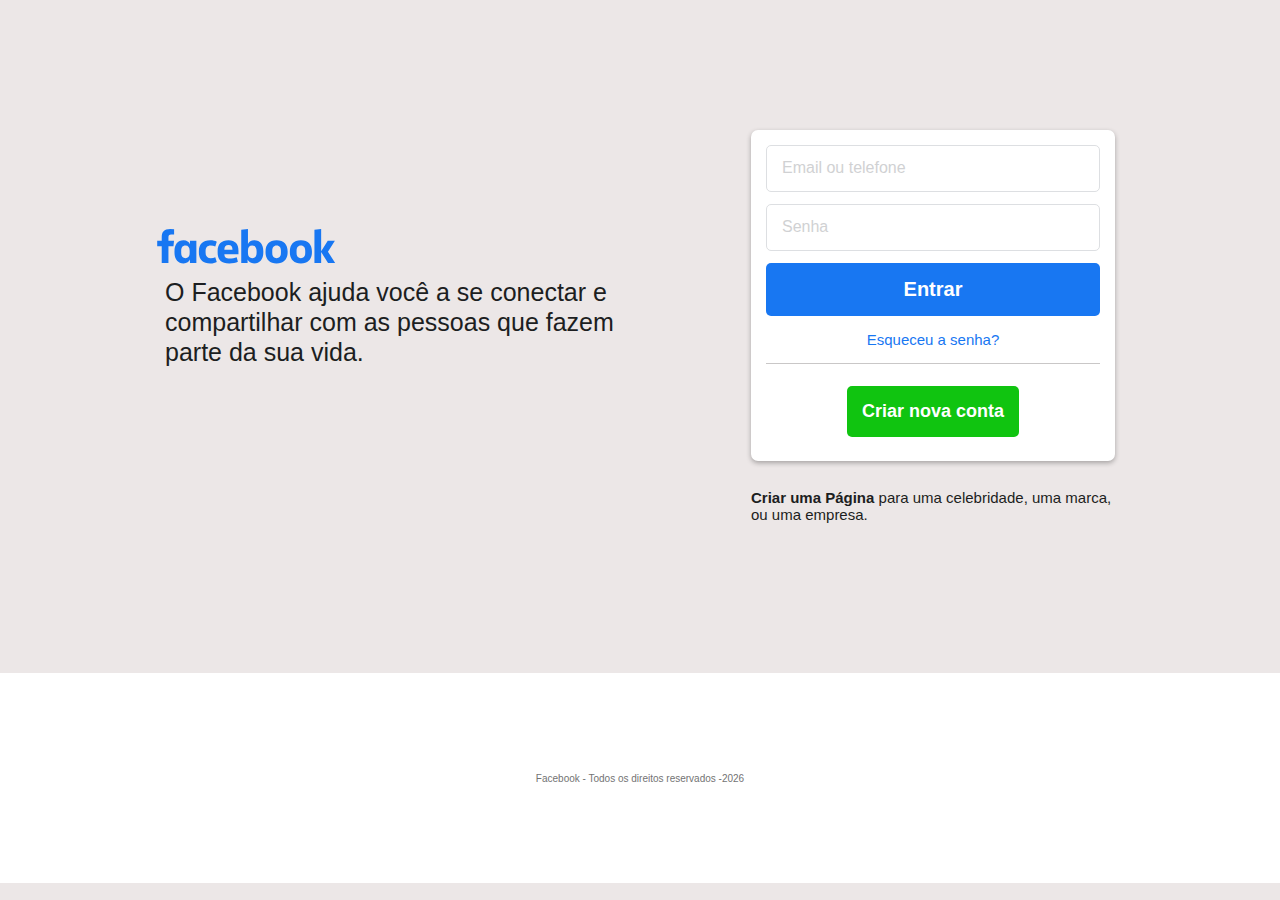
<file: Facebook Login/index.html>
<!DOCTYPE html>
<html lang="pt-br">
<head>
    <meta charset="UTF-8">
    <meta http-equiv="X-UA-Compatible" content="IE=edge">
    <meta name="viewport" content="width=device-width, initial-scale=1.0">
    <title>Facebook - Entre ou Cadastre-se</title>
    <link rel="stylesheet" href="style.css">
    <script src="script.js" defer></script>
</head>
<body>
    <div class="container">
        <div class="left">
            <img src="./assets/facebook.svg" alt="Logo do Facebook" class="logo">
            <h2>O Facebook ajuda você a se conectar e compartilhar com as pessoas que fazem parte da sua vida.</h2>
        </div>
        <div>
            <form>
                <input type="text" placeholder="Email ou telefone">
                <input type="password" placeholder="Senha">
                <button class="entrar">Entrar</button>
                <a href="#">Esqueceu a senha?</a>
                <button class="criar-conta">Criar nova conta</button>
            </form>
            <p> <a href="#">Criar uma Página</a> para uma celebridade, uma marca, ou uma empresa.</p>
        </div>
    </div>
    <footer>Facebook - Todos os direitos reservados - <span id="year"></span></footer>
</body>
</html>
</file>
<file: Facebook Login/style.css>
*{
    margin: 0;
    padding: 0;
    box-sizing: border-box;
}

body{
    background-color: rgb(236, 231, 231);
    padding-left: 50px;
    padding-right: 50px;
}

body, input, button{
    font-family: Arial, Helvetica, sans-serif;
}

.container{
    padding-top: 130px;
    padding-bottom: 150px;
    max-width: 950px;
    margin: 0 auto;
    display: grid;
    grid-template-columns: 1.5fr 1fr;
    align-items: center;
    gap: 40px;
}

.left{
    margin-bottom: 50px;
}

.logo{
    display: block;
    max-width: 100%;
    height: 100px;
    margin: -30px;
    padding-bottom: 22px;
}

h2{
    font-weight: 400;
    font-size: 25px;
    line-height: 30px;
    color: #1c1e21;
    max-width: 500px;
}

form{
    padding: 15px 15px 24px 15px;
    background-color: #fff;
    border-radius: 7px;
    box-shadow: 0 2px 5px rgba(0, 0, 0, 0.3);
}

form a, input, button{
    display: block;
}

input{
    width: 100%;
    margin-bottom: 12px;
    padding: 15px;
    border-radius: 5px;
    border: 1px solid #dddfe2;
    outline: none;
}

input:focus{
    border-color: #1877f2;
    box-shadow: 0 0 0 3px #fff;
    caret-color: #1877f2;
}

input[placeholder]{
    font-weight: 100;
}

input::placeholder{
    font-size: 16px;
    color: #a3a5a8;
    opacity: 0.5;
}

form a{
    font-size: 15px;
    color: #1877f2;
    text-align: center;
    margin-top: 15px;
    text-decoration: none;
    padding-bottom: 15px;
    border-bottom: 1px solid rgb(201, 199, 199);
}

form a:hover{
    text-decoration: underline;
}

.entrar, .criar-conta{
    font-weight: bold;
    color: white;
    border-radius: 5px;
    border: none;
    padding: 15px;
    cursor: pointer;
    transition: 200ms cubic-bezier(0.08, 0.55, 0.55, 1);
}

.entrar{
    font-size: 20px;
    background-color: #1877f2;
    width: 100%;
}

.criar-conta{
    font-size: 18px;
    background-color: rgb(16, 196, 16);
    margin: 0 auto;
    margin-top: 22px;
}

.criar-conta:hover{
    background-color: green;
}

p, p > a{
    color: #1c1e21;
    font-size: 15px;
    margin: 28px 0 0 0;
}

p > a{
    font-weight: bold;
    text-decoration: none;
}

p > a:hover{
    text-decoration: underline;
}

footer{
    background-color: #fff;
    font-size: 10px;
    color: #737373;
    margin-left: -50px;
    margin-right: -50px;
    text-align: center;
    height: 210px;
    display: flex;
    align-items: center;
    justify-content: center;
}

@media (max-width: 900px){
    .container{
        grid-template-columns: 1fr;
    }

    .logo{
        margin: -25px auto;
    }

    .left{
        text-align: center;
        margin: 0 auto;
    }

    p{
        text-align: center;
    }

    form{
        max-width: 400px;
        margin: 0 auto;
    }
}
</file>
